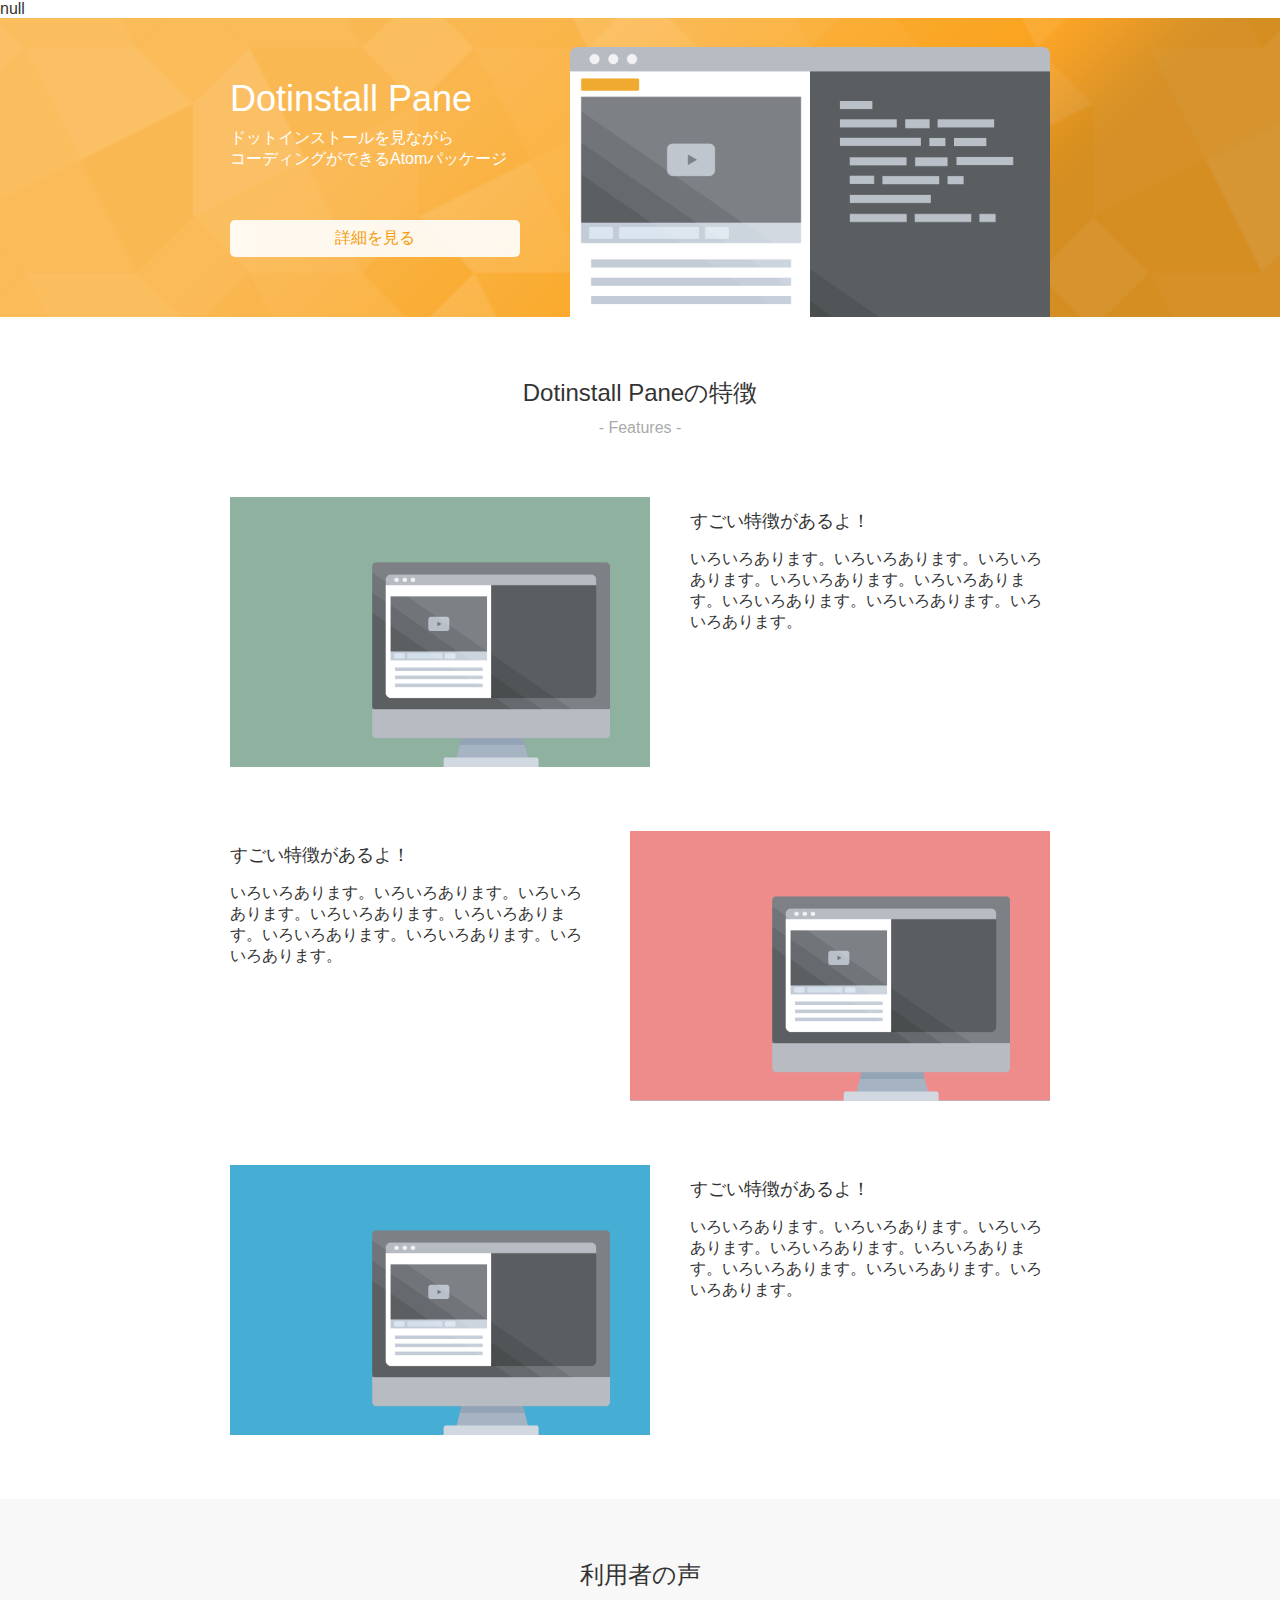
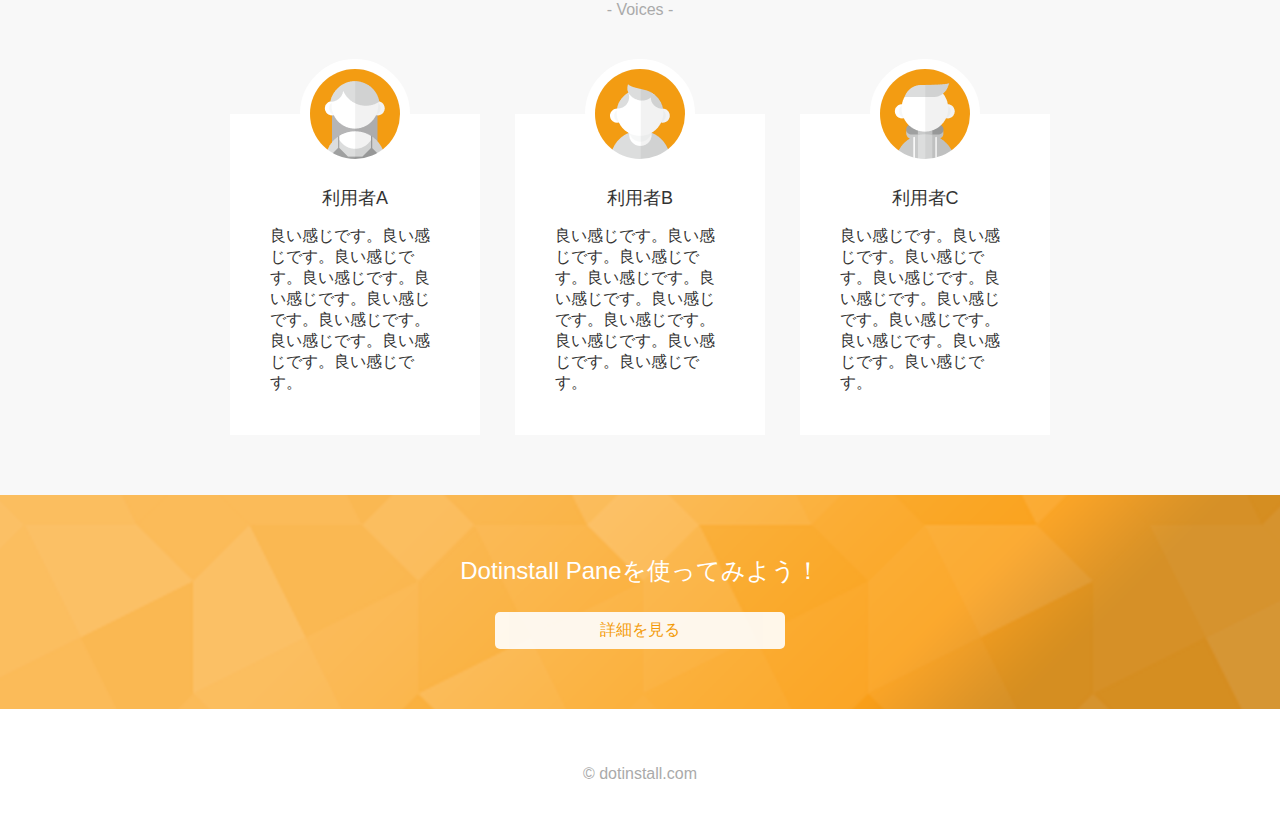
<file: HP/index.html>
﻿<!DOCTYPE html>
<html lang="ja">
<head>
    <meta charset="utf-8">
    <title>Dotinstall Paneを使ってみよう</title>
    <link rel="icon" href="favicon.ico">
    <link rel="stylesheet" href="css/style.css">
    <script src="script.js"></script>
</head>
<body>
    <header class="orange-bg">
        <div class="container">
            <h1>Dotinstall Pane</h1>
            <p>
                ドットインストールを見ながら<br>
                コーディングができるAtomパッケージ
            </p>
            <a href="#" target="_blank" class="btn">詳細を見る <i class="fas fa-external-link-alt"></i></a>
            <img src="img/top.png" width="480" height="270" alt="Dotinstall Paneの画像">
        </div>
    </header>

    <section class="features">
        <div class="container">
            <h1 data-subtitle="- Features -" class="section-title">Dotinstall Paneの特徴</h1>
            <section class="feature">
                <img src="img/feature1.png" width="420" height="270" alt="特徴1">
                <div class="desc">
                    <h1>すごい特徴があるよ！</h1>
                    <p>いろいろあります。いろいろあります。いろいろあります。いろいろあります。いろいろあります。いろいろあります。いろいろあります。いろいろあります。</p>
                </div>
            </section>
            <section class="feature">
                <img src="img/feature2.png" width="420" height="270" alt="特徴2">
                <div class="desc">
                    <h1>すごい特徴があるよ！</h1>
                    <p>いろいろあります。いろいろあります。いろいろあります。いろいろあります。いろいろあります。いろいろあります。いろいろあります。いろいろあります。</p>
                </div>
            </section>
            <section class="feature">
                <img src="img/feature3.png" width="420" height="270" alt="特徴3">
                <div class="desc">
                    <h1>すごい特徴があるよ！</h1>
                    <p>いろいろあります。いろいろあります。いろいろあります。いろいろあります。いろいろあります。いろいろあります。いろいろあります。いろいろあります。</p>
                </div>
            </section>
        </div>
    </section>

    <section class="voices">
        <div class="container">
            <h1 data-subtitle="- Voices -" class="section-title">利用者の声</h1>
            <div class="flex">
                <section class="voice">
                    <img src="img/user1.png" width="90" height="90" alt="利用者A">
                    <h1>利用者A</h1>
                    <p>良い感じです。良い感じです。良い感じです。良い感じです。良い感じです。良い感じです。良い感じです。良い感じです。良い感じです。良い感じです。</p>
                </section>
                <section class="voice">
                    <img src="img/user2.png" width="90" height="90" alt="利用者B">
                    <h1>利用者B</h1>
                    <p>良い感じです。良い感じです。良い感じです。良い感じです。良い感じです。良い感じです。良い感じです。良い感じです。良い感じです。良い感じです。</p>
                </section>
                <section class="voice">
                    <img src="img/user3.png" width="90" height="90" alt="利用者C">
                    <h1>利用者C</h1>
                    <p>良い感じです。良い感じです。良い感じです。良い感じです。良い感じです。良い感じです。良い感じです。良い感じです。良い感じです。良い感じです。</p>
                </section>
            </div>
        </div>
    </section>

    <section class="call-to-action orange-bg">
        <div class="container">
            <h1 class="section-title">Dotinstall Paneを使ってみよう！</h1>
            <a href="#" target="_blank" class="btn">詳細を見る <i class="fas fa-external-link-alt"></i></a>
        </div>
    </section>

    <footer>
        <p>&copy; dotinstall.com</p>
    </footer>
</body>
</html>
</file>
<file: HP/css/style.css>
body {
  font-size: 16px;
  font-family: Verdana, sans-serif;
  color: #333;
  margin: 0;
}

.container {
  width: 820px;
  margin: 0 auto;
  padding: 60px 0;
}

.orange-bg {
  color: #fff;
  background: url(../img/bg.png);
  background-size: cover;
}

.section-title {
  text-align: center;
  font-weight: normal;
  font-size: 24px;
  margin-bottom: 60px;
  margin-top: 0;
}

.section-title::after {
  content: attr(data-subtitle);
  display: block;
  font-size: 16px;
  color: #aaa;
  padding-top: 10px;
}

.btn {
  display: inline-block;
  width: 290px;
  background: #fff;
  color: #f39800;
  text-align: center;
  text-decoration: none;
  padding: 8px 0;
  border-radius: 5px;
  opacity: 0.9;
}

.btn:hover {
  opacity: 1.0;
}

/* header */

header h1 {
  margin-top: 0;
  font-weight: normal;
  font-size: 36px;
  margin-bottom: 8px;
}

header p {
  margin-top: 0;
  margin-bottom: 50px;
}

header .container {
  position: relative;
}

header img {
  position: absolute;
  bottom: 0;
  right: 0;
}

/* features */

.feature h1 {
  font-weight: normal;
  font-size: 18px;
}

.feature .desc {
  width: 360px;
}

.feature:nth-of-type(odd) .desc {
  float: right;
  padding-left: 40px;
}

.feature:nth-of-type(even) .desc {
  float: left;
  padding-right: 40px;
}

.feature:not(:last-child) {
  margin-bottom: 60px;
}

.feature {
  overflow: hidden;
}

/* voices */

.voices {
  background: #f8f8f8;
}

.voices .flex {
  display: flex;
  justify-content: space-between;
}

.voice {
  width: 250px;
  background: #fff;
  position: relative;
  box-sizing: border-box;
  padding: 60px 40px 25px;
}

.voice img {
  border-radius: 50%;
  border: 10px solid #fff;
  position: absolute;
  left: 0;
  right: 0;
  margin: 0 auto;
  top: -55px;
}

.voice h1 {
  text-align: center;
  font-size: 18px;
  font-weight: normal;
}

.voices .section-title {
  margin-bottom: 95px;
}

/* call-to-action */

.call-to-action {
  text-align: center;
}

.call-to-action .section-title {
  margin-bottom: 15px;
}

/* footer */

footer {
  padding: 40px 0;
  text-align: center;
  color: #aaa;
}
</file>
